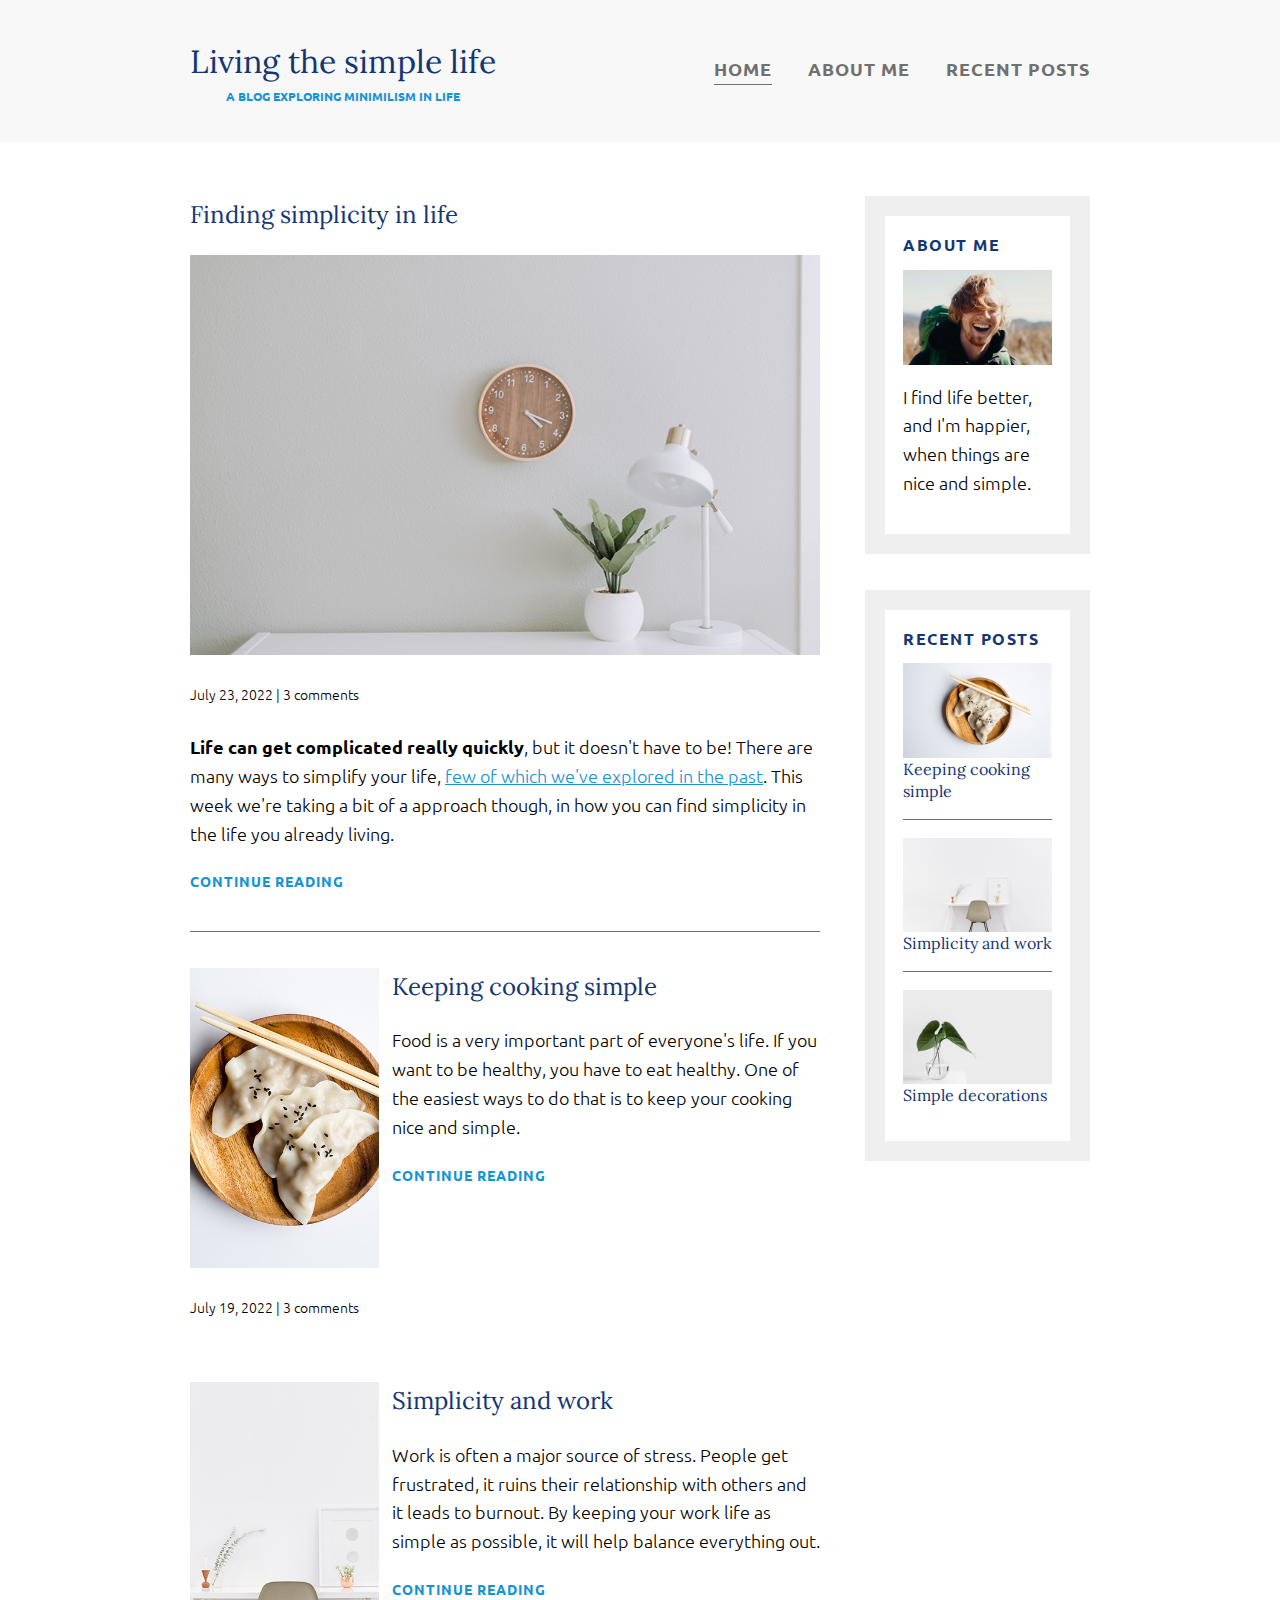
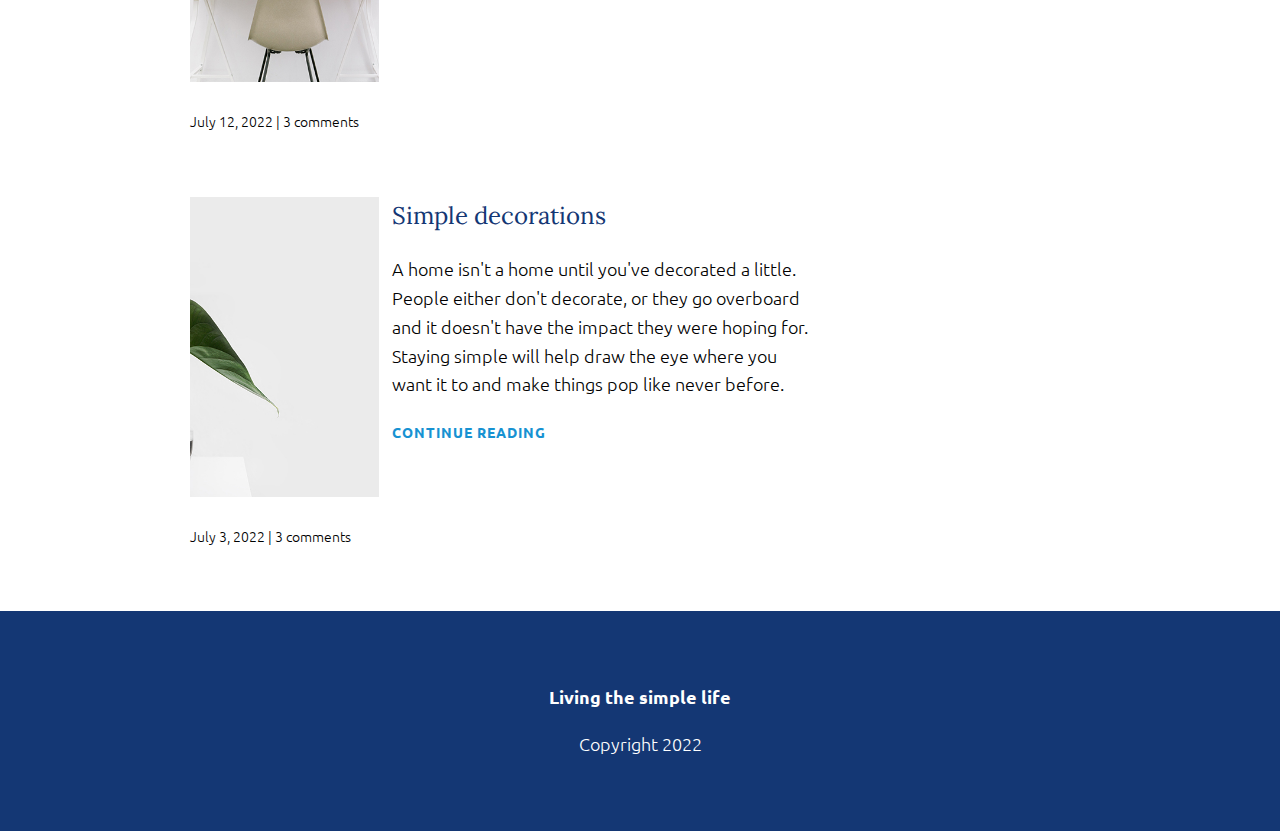
<file: index.html>
<!DOCTYPE html>
<html lang="en">
  <head>
    <meta charset="UTF-8" />
    <meta http-equiv="X-UA-Compatible" content="IE=edge" />
    <meta name="viewport" content="width=device-width, initial-scale=1.0" />
    <title>Living the Simple Life</title>
    <link
      href="https://fonts.googleapis.com/css?family=Lora|Ubuntu:300,400,700&display=swap"
      rel="stylesheet"
    />
    <link rel="stylesheet" href="style.css" />
  </head>
  <body>
    <header>
      <div class="container container-flex">
        <div class="site-title">
          <h1>Living the simple life</h1>
          <p class="subtitle">A blog exploring minimilism in life</p>
        </div>
        <nav>
          <ul>
            <li><a href="index.html" class="current-page">Home</a></li>
            <li><a href="about-me.html">About me</a></li>
            <li><a href="recent-posts.html">Recent posts</a></li>
          </ul>
        </nav>
      </div>
      <!-- / .container -->
    </header>

    <div class="container container-flex">
      <main role="main">
        <article class="article-featured">
          <h2 class="article-title">Finding simplicity in life</h2>
          <img
            src="img/life.jpg"
            alt="desk with plant, light and clock on wall"
            class="article-image"
          />
          <p class="article-info">July 23, 2022 | 3 comments</p>
          <p class="article-body">
            <strong>Life can get complicated really quickly</strong>, but it
            doesn't have to be! There are many ways to simplify your life,
            <a href="#">few of which we've explored in the past</a>. This week
            we're taking a bit of a approach though, in how you can find
            simplicity in the life you already living.
          </p>
          <a href="#" class="article-read-more">continue reading</a>
        </article>
        <article class="article-recent">
          <div class="article-recent-main">
            <h2 class="article-title">Keeping cooking simple</h2>
            <p class="article-body">
              Food is a very important part of everyone's life. If you want to
              be healthy, you have to eat healthy. One of the easiest ways to do
              that is to keep your cooking nice and simple.
            </p>
            <a href="#" class="article-read-more">continue reading</a>
          </div>
          <div class="article-recent-secondary">
            <img
              src="img/food.jpg"
              alt="three potstickers"
              class="article-image"
            />
            <p class="article-info">July 19, 2022 | 3 comments</p>
          </div>
        </article>
        <article class="article-recent">
          <div class="article-recent-main">
            <h2 class="article-title">Simplicity and work</h2>
            <p class="article-body">
              Work is often a major source of stress. People get frustrated, it
              ruins their relationship with others and it leads to burnout. By
              keeping your work life as simple as possible, it will help balance
              everything out.
            </p>
            <a href="#" class="article-read-more">continue reading</a>
          </div>
          <div class="article-recent-secondary">
            <img src="img/work.jpg" alt="minimal desk" class="article-image" />
            <p class="article-info">July 12, 2022 | 3 comments</p>
          </div>
        </article>
        <article class="article-recent">
          <div class="article-recent-main">
            <h2 class="article-title">Simple decorations</h2>
            <p class="article-body">
              A home isn't a home until you've decorated a little. People either
              don't decorate, or they go overboard and it doesn't have the
              impact they were hoping for. Staying simple will help draw the eye
              where you want it to and make things pop like never before.
            </p>
            <a href="#" class="article-read-more">continue reading</a>
          </div>
          <div class="article-recent-secondary">
            <img src="img/deco.jpg" alt="plant on desk" class="article-image" />
            <p class="article-info">July 3, 2022 | 3 comments</p>
          </div>
        </article>
      </main>
      <aside class="sidebar">
        <div class="sidebar-widget">
          <h2 class="widget-title">About me</h2>
          <img src="img/about-me.jpg" alt="blog author" class="widget-image" />
          <p class="widget-body">
            I find life better, and I'm happier, when things are nice and
            simple.
          </p>
        </div>

        <div class="sidebar-widget">
          <h2 class="widget-title">Recent posts</h2>
          <div class="widget-recent-post">
            <h3 class="widget-recent-post-title">Keeping cooking simple</h3>
            <img
              src="img/food.jpg"
              alt="three potstickers"
              class="widget-image"
            />
          </div>
          <div class="widget-recent-post">
            <h3 class="widget-recent-post-title">Simplicity and work</h3>
            <img src="img/work.jpg" alt="minimal desk" class="widget-image" />
          </div>
          <div class="widget-recent-post">
            <h3 class="widget-recent-post-title">Simple decorations</h3>
            <img src="img/deco.jpg" alt="plant on desk" class="widget-image" />
          </div>
        </div>
      </aside>
    </div>
    <!-- / .container -->

    <footer>
      <p><strong>Living the simple life</strong></p>
      <p>Copyright 2022</p>
    </footer>
  </body>
</html>
</file>
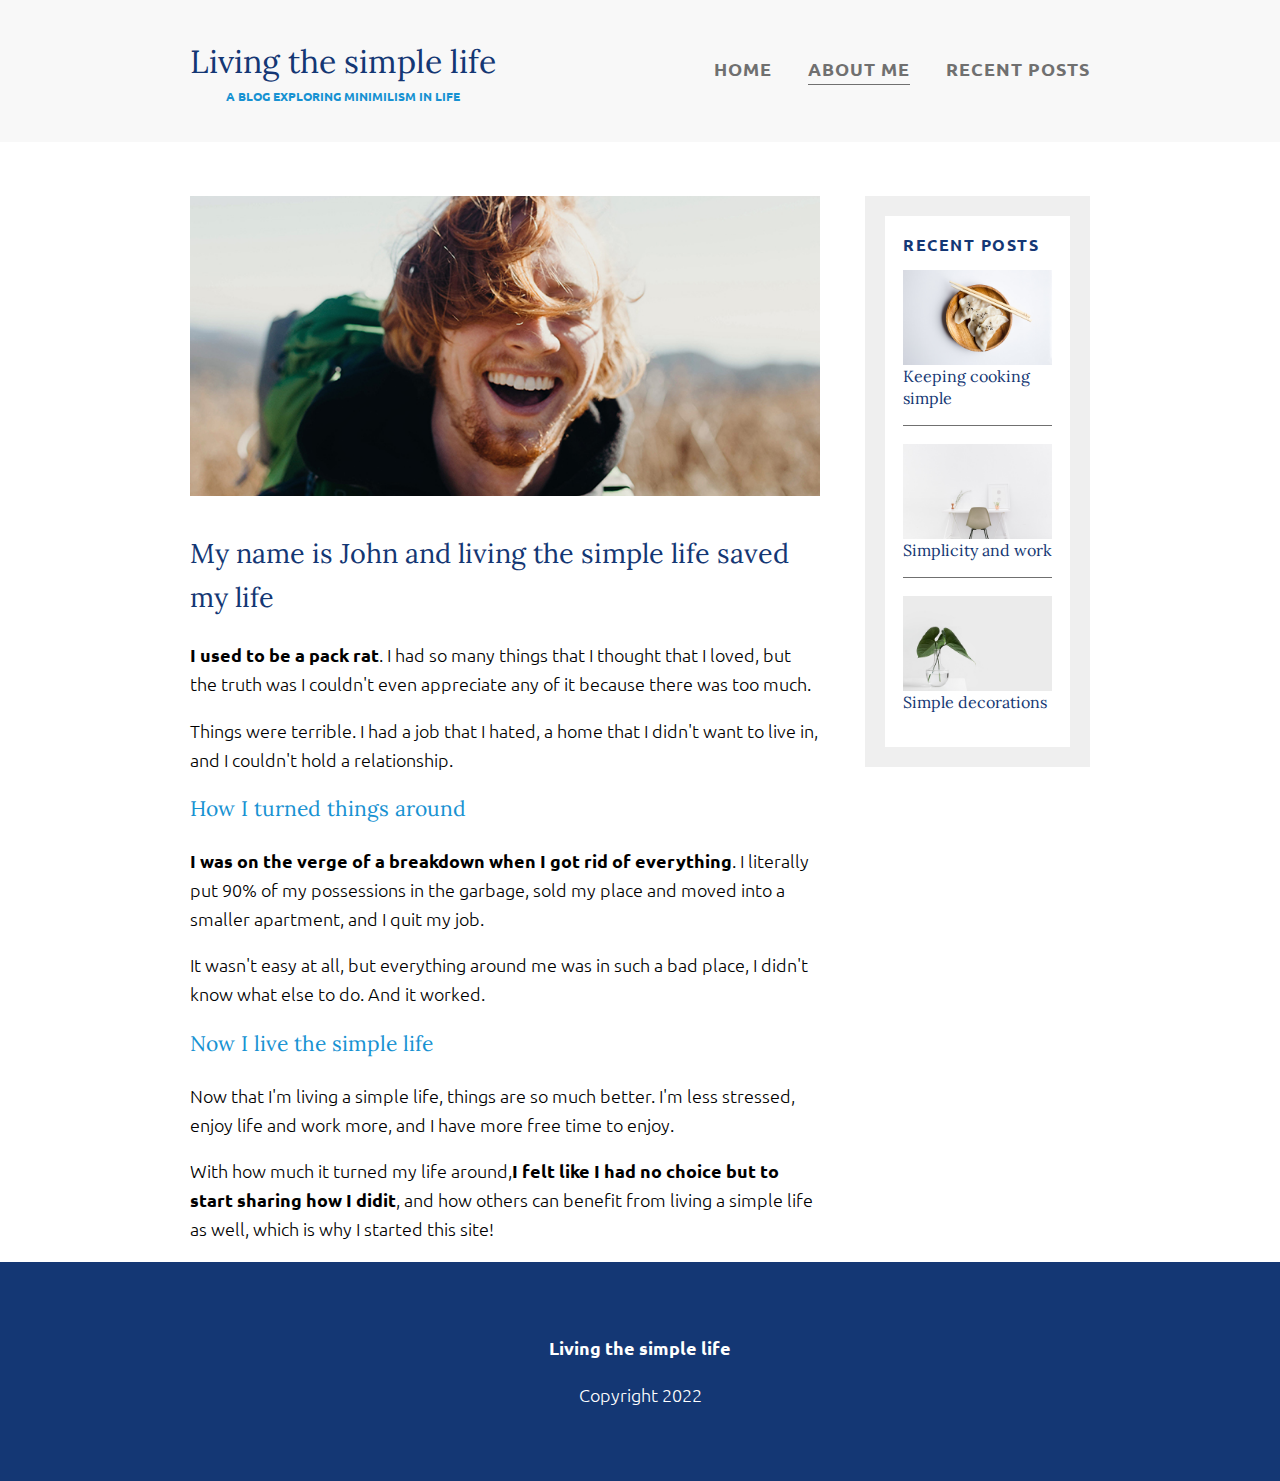
<file: about-me.html>
<!DOCTYPE html>
<html lang="en">
  <head>
    <meta charset="UTF-8" />
    <meta http-equiv="X-UA-Compatible" content="IE=edge" />
    <meta name="viewport" content="width=device-width, initial-scale=1.0" />
    <title>Living the Simple Life</title>
    <link
      href="https://fonts.googleapis.com/css?family=Lora|Ubuntu:300,400,700&display=swap"
      rel="stylesheet"
    />
    <link rel="stylesheet" href="style.css" />
  </head>
  <body>
    <header>
      <div class="container container-flex">
        <div class="site-title">
          <h1>Living the simple life</h1>
          <p class="subtitle">A blog exploring minimilism in life</p>
        </div>
        <nav>
          <ul>
            <li><a href="index.html">Home</a></li>
            <li><a href="about-me.html" class="current-page">About me</a></li>
            <li><a href="recent-posts.html">Recent posts</a></li>
          </ul>
        </nav>
      </div>
      <!-- / .container -->
    </header>

    <div class="container container-flex">
      <main role="main">
        <img src="img/about-me.jpg" class="image-full" />
        <h2>My name is John and living the simple life saved my life</h2>

        <p>
          <strong>I used to be a pack rat</strong>. I had so many things that I thought that I loved, but the truth was I couldn't even appreciate any of it because there was too much.
        </p>
        <p>
          Things were terrible. I had a job that I hated, a home that I didn't want to live in, and I couldn't hold a relationship.
        </p>

        <h3>How I turned things around</h3>
        <p>
          <strong>I was on the verge of a breakdown when I got rid of everything</strong>. I literally put 90% of my possessions in the garbage, sold my place and moved into a smaller apartment, and I quit my job.
        </p>
        <p>
          It wasn't easy at all, but everything around me was in such a bad place, I didn't know what else to do. And it worked.
        </p>

        <h3>Now I live the simple life</h3>
        <p>
          Now that I'm living a simple life, things are so much better. I'm less
          stressed, enjoy life and work more, and I have more free time to enjoy.
        </p>
        <p>
          With how much it turned my life around,<strong>I felt like I had no choice but to start sharing how I didit</strong>, and how others can benefit from living a simple life as well, which is why I started this site!
        </p>
      </main>

      <aside class="sidebar">
        <div class="sidebar-widget">
          <h2 class="widget-title">Recent posts</h2>
          <div class="widget-recent-post">
            <h3 class="widget-recent-post-title">Keeping cooking simple</h3>
            <img
              src="img/food.jpg"
              alt="three potstickers"
              class="widget-image"
            />
          </div>
          <div class="widget-recent-post">
            <h3 class="widget-recent-post-title">Simplicity and work</h3>
            <img src="img/work.jpg" alt="minimal desk" class="widget-image" />
          </div>
          <div class="widget-recent-post">
            <h3 class="widget-recent-post-title">Simple decorations</h3>
            <img src="img/deco.jpg" alt="plant on desk" class="widget-image" />
          </div>
        </div>
      </aside>
    </div>
    <!-- / .container -->

    <footer>
      <p><strong>Living the simple life</strong></p>
      <p>Copyright 2022</p>
    </footer>
  </body>
</html>
</file>
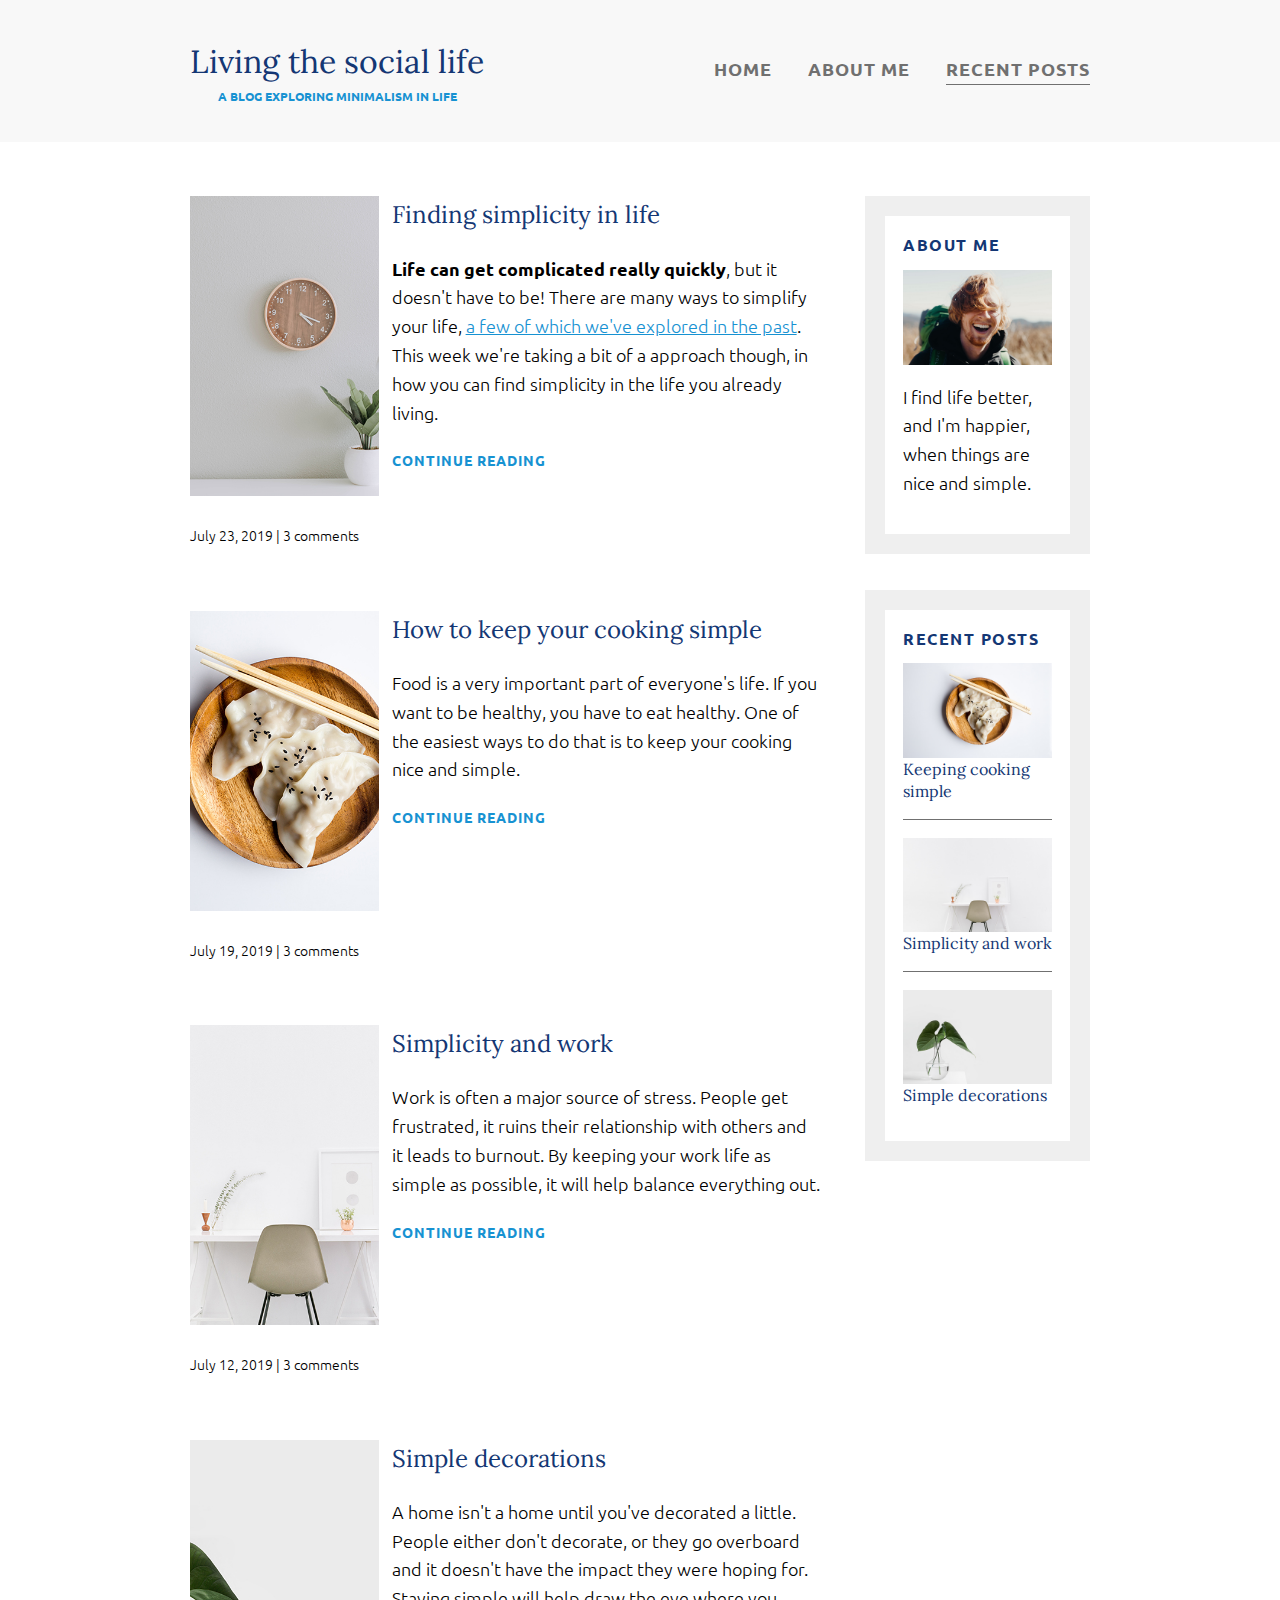
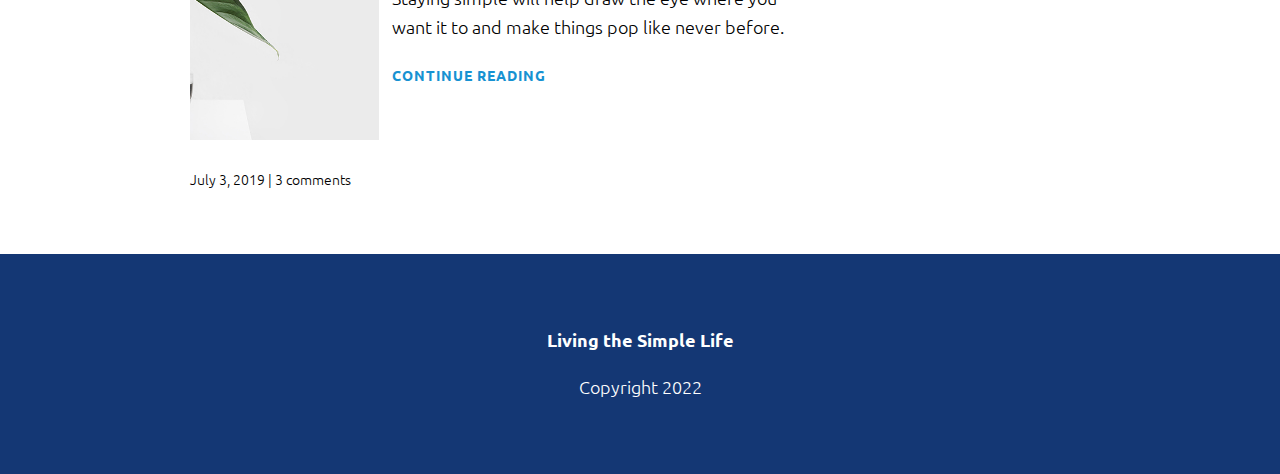
<file: recent-posts.html>
<!DOCTYPE html>
<html lang="en">
  <head>
    <meta charset="UTF-8" />
    <meta http-equiv="X-UA-Compatible" content="IE=edge" />
    <meta name="viewport" content="width=device-width, initial-scale=1.0" />
    <title>Living the Simple Life</title>
    <link
      href="https://fonts.googleapis.com/css?family=Lora|Ubuntu:300,400,700&display=swap"
      rel="stylesheet"
    />
    <link rel="stylesheet" href="style.css" />
  </head>
  <body>
    <header>
      <div class="container container-flex">
        <div class="site-title">
          <h1>Living the social life</h1>
          <p class="subtitle">A blog exploring minimalism in life</p>
        </div>
        <nav>
          <ul>
            <li><a href="index.html">Home</a></li>
            <li><a href="about-me.html">About me</a></li>
            <li>
              <a href="recent-posts.html" class="current-page">Recent posts</a>
            </li>
          </ul>
        </nav>
      </div>
      <!-- / .container -->
    </header>

    <div class="container container-flex">
      <main role="main">
        <article class="article-recent">
          <div class="article-recent-main">
            <h2 class="article-title">Finding simplicity in life</h2>
            <p class="article-body">
              <strong>Life can get complicated really quickly</strong>, but it
              doesn't have to be! There are many ways to simplify your life,
              <a href="#">a few of which we've explored in the past</a>. This
              week we're taking a bit of a approach though, in how you can find
              simplicity in the life you already living.
            </p>
            <a href="#" class="article-read-more">CONTINUE READING</a>
          </div>
          <div class="article-recent-secondary">
            <img
              src="img/life.jpg"
              alt="simple white desk on a white wall with a plant on the far right side"
              class="article-image"
            />
            <p class="article-info">July 23, 2019 | 3 comments</p>
          </div>
        </article>

        <article class="article-recent">
          <div class="article-recent-main">
            <h2 class="article-title">How to keep your cooking simple</h2>
            <p class="article-body">
              Food is a very important part of everyone's life. If you want to
              be healthy, you have to eat healthy. One of the easiest ways to do
              that is to keep your cooking nice and simple.
            </p>
            <a href="#" class="article-read-more">CONTINUE READING</a>
          </div>
          <div class="article-recent-secondary">
            <img
              src="img/food.jpg"
              alt="two dumplings on a wood plate with chopsticks"
              class="article-image"
            />
            <p class="article-info">July 19, 2019 | 3 comments</p>
          </div>
        </article>

        <article class="article-recent">
          <div class="article-recent-main">
            <h2 class="article-title">Simplicity and work</h2>
            <p class="article-body">
              Work is often a major source of stress. People get frustrated, it
              ruins their relationship with others and it leads to burnout. By
              keeping your work life as simple as possible, it will help balance
              everything out.
            </p>
            <a href="#" class="article-read-more">CONTINUE READING</a>
          </div>
          <div class="article-recent-secondary">
            <img
              src="img/work.jpg"
              alt="a chair white chair at a white desk on a white wall"
              class="article-image"
            />
            <p class="article-info">July 12, 2019 | 3 comments</p>
          </div>
        </article>

        <article class="article-recent">
          <div class="article-recent-main">
            <h2 class="article-title">Simple decorations</h2>
            <p class="article-body">
              A home isn't a home until you've decorated a little. People either
              don't decorate, or they go overboard and it doesn't have the
              impact they were hoping for. Staying simple will help draw the eye
              where you want it to and make things pop like never before.
            </p>
            <a href="#" class="article-read-more">CONTINUE READING</a>
          </div>
          <div class="article-recent-secondary">
            <img
              src="img/deco.jpg"
              alt="a green plant in a clear, round vase with water in it"
              class="article-image"
            />
            <p class="article-info">July 3, 2019 | 3 comments</p>
          </div>
        </article>
      </main>
      <aside class="sidebar">
        <div class="sidebar-widget">
          <h2 class="widget-title">ABOUT ME</h2>
          <img src="img/about-me.jpg" alt="john doe" class="widget-image" />
          <p class="widget-body">
            I find life better, and I'm happier, when things are nice and
            simple.
          </p>
        </div>
        <div class="sidebar-widget">
          <h2 class="widget-title">RECENT POSTS</h2>
          <div class="widget-recent-post">
            <h3 class="widget-recent-post-title">Keeping cooking simple</h3>
            <img
              src="img/food.jpg"
              alt="two dumplings on a wood plate with chopsticks"
              class="widget-image"
            />
          </div>
          <div class="widget-recent-post">
            <h3 class="widget-recent-post-title">Simplicity and work</h3>
            <img
              src="img/work.jpg"
              alt="a chair white chair at a white desk on a white wall"
              class="widget-image"
            />
          </div>
          <div class="widget-recent-post">
            <h3 class="widget-recent-post-title">Simple decorations</h3>
            <img
              src="img/deco.jpg"
              alt="a green plant in a clear, round vase with water in it"
              class="widget-image"
            />
          </div>
        </div>
      </aside>
    </div>
    <footer>
      <p><strong>Living the Simple Life</strong></p>
      <p>Copyright 2022</p>
    </footer>
  </body>
</html>
</file>
<file: style.css>
/*  Fonts
    -----
    font-family: 'Lora', serif;
    font-family: 'Ubuntu', sans-serif;
 */

body {
  margin: 0;
  font-family: "Ubuntu", sans-serif;
  font-size: 1.125rem;
  font-weight: 300;
  line-height: 1.6;
}

img {
  max-width: 100%;
  display: block;
}

.image-full {
  max-height: 300px;
  width: 100%;
  object-fit: cover;
  margin-bottom: 2em;
}

/* typography */
h1, 
h2, 
h3 {
  font-family: "Lora", serif;
  font-weight: 400;
  color: #143774;
  margin-top: 0;
}

h1 {
  font-size: 2rem;
  margin: 0;
}

a, h3 {
  color: #1792d2;
}

a:hover,
a:focus {
  color: #143774;
}

strong {
  font-weight: 700;
}

/* logo subtitle */
.subtitle {
  font-weight: 700;
  color: #1792d2;
  font-size: 0.75rem;
  margin: 0;
  text-transform: uppercase;
}

.article-title {
  font-size: 1.5rem;
}

.article-read-more,
.article-info {
  font-size: 0.875rem;
}

.article-read-more {
  color: #1792d2;
  text-decoration: none;
  font-weight: 700;
  text-transform: uppercase;
  letter-spacing: 1px;
}

.article-read-more:hover,
.article-read-more:focus {
  color: #143774;
  text-decoration: underline;
}

.article-info {
  margin: 2em 0;
}

.widget-title,
.widget-recent-post-title {
  font-size: 1rem;
  line-height: 1.4;
}

.widget-title {
  font-family: 'Ubuntu', sans-serif;
  font-weight: 700;
  letter-spacing: 1.5px;
  text-transform: uppercase;
}

/* layout */
.container {
  width: 90%;
  max-width: 900px;
  margin: 0 auto;
}

.container-flex {
  display: flex;
  flex-direction: column;
  justify-content: space-between;
}

header {
  background: #f8f8f8;
  padding: 2em 0;
  text-align: center;
  margin-bottom: 3em;
}

footer {
  background: #143774;
  color: #fff;
  text-align: center;
  padding: 3em 0;
}

@media (min-width: 675px) {
  .container-flex {
    flex-direction: row;
  }

  main {
    width: 70%;
  }

  aside {
    width: 25%;
    min-width: 200px;
    margin-left: 1em;
  }
}

/* navigation */
nav ul {
  list-style: none;
  padding: 0;
  display: flex;
  justify-content: center;
}

nav li {
  margin-left: 2em;
}

nav a {
  text-decoration: none;
  color: #707070;
  font-weight: 700;
  text-transform: uppercase;
  letter-spacing: 1px;
  padding: 0.25em 0;
}

nav a:hover,
nav a:focus {
  color: #1792d2;
}

.current-page {
  border-bottom: 1px solid #707070;
}

.current-page:hover {
  color: #707070;
}

@media (max-width: 675px) {
    nav ul {
        flex-direction: column;
    }

    nav li {
        margin: .5em 0;
    }
}

/* articles */
.article-featured {
  border-bottom: 1px solid #707070;
  padding-bottom: 2em;
  margin-bottom: 2em;
}

.article-recent {
  display: flex;
  flex-direction: column;
  margin-bottom: 2em;
}

.article-recent-main {
  order: 2;
}

.article-recent-secodary {
  order: 1;
}

@media (min-width: 675px) {
  .article-recent {
    flex-direction: row;
    justify-content: space-between;
  }

  .article-recent-main {
    width: 68%;
  }

  .article-recent-secondary {
    width: 30%
  }

  .article-image {
    width: 100%;
    min-height: 300px;
    object-fit: cover;
    /* object-position: left; */
  }
}

/* sidebar */
.sidebar-widget {
  border: 20px solid #efefef;
  margin-bottom: 2em;
  padding: 1em;
}

.widget-recent-post {
  display: flex;
  flex-direction: column;
  border-bottom: 1px solid #707070;
  margin-bottom: 1em;
}

.widget-recent-post:last-child {
  border: 0;
  margin: 0;
}

.widget-recent-post-title {
  color:#143774;
}

.widget-image {
  order: -1;
}
</file>
